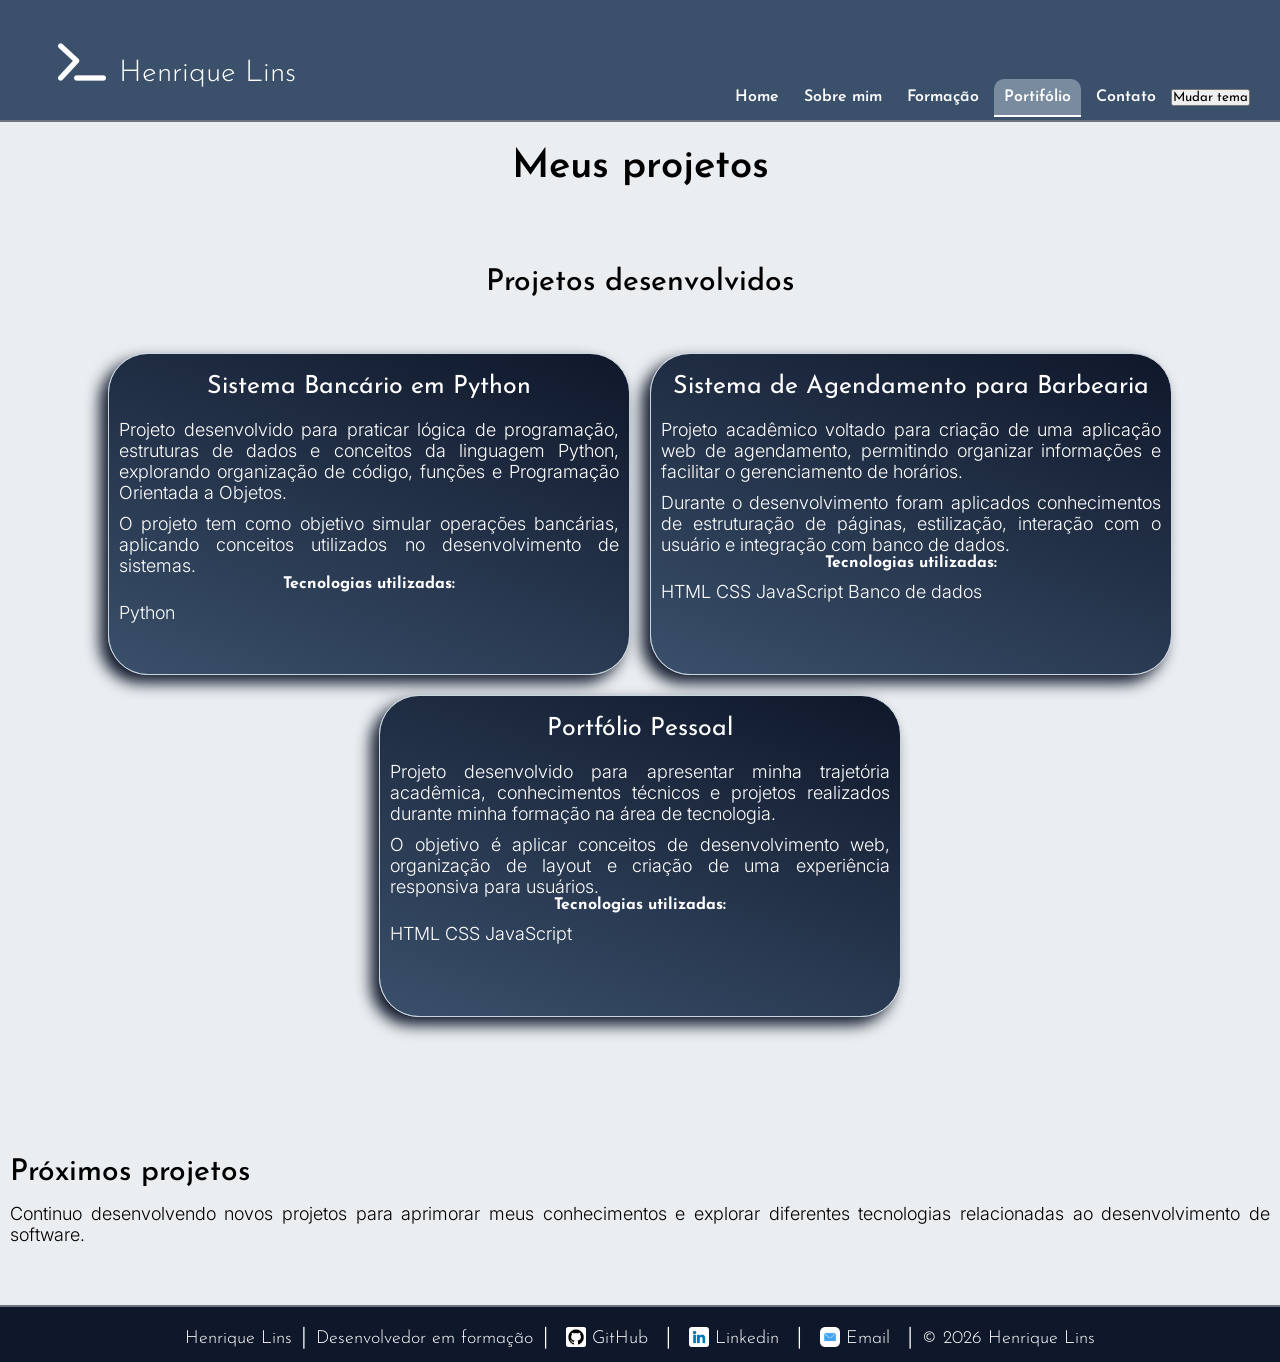
<file: portifolio.html>
<!DOCTYPE html>
<html lang="pt-br">
<head>
    <meta charset="UTF-8">
    <meta name="viewport" content="width=device-width, initial-scale=1.0">
    <link rel="shortcut icon" href="favicon/terminal_claro.png" type="image/x-icon">
    <link rel="stylesheet" href="css/style.css">
    <title>Portifólio</title>
</head>
<body>
    <header>
        <div class="menu">
            <p><img src="favicon/terminal.png" alt="Logo terminal" class="logo"><span>Henrique Lins</span> </p>
        </div>
        <nav>
            <a href="index.html" target="_self">Home</a>
            <a href="sobre.html" target="_self">Sobre mim</a>
            <a href="formacao.html" target="_self">Formação</a>
            <a href="portifolio.html" target="_self" class="ativo">Portifólio</a>
            <a href="contato.html" target="_self">Contato</a>
            <button>Mudar tema</button>
        </nav>
        
    </header>

    <main class="topo">
        <h1>Meus projetos</h1>
        <section class="princ">
            <h2>Projetos desenvolvidos</h2>

            <div class="card-por">
                <div class="cards">
                    <h3>Sistema Bancário em Python</h3>
                    <p>Projeto desenvolvido para praticar lógica de programação, estruturas de dados e conceitos da linguagem Python, explorando organização de código, funções e Programação Orientada a Objetos.</p>
                    <p>O projeto tem como objetivo simular operações bancárias, aplicando conceitos utilizados no desenvolvimento de sistemas.</p>
                    <h4>Tecnologias utilizadas:</h4>
                    <p>Python</p>
                </div>

                <div class="cards">
                    <h3>Sistema de Agendamento para Barbearia</h3>
                    <p>Projeto acadêmico voltado para criação de uma aplicação web de agendamento, permitindo organizar informações e facilitar o gerenciamento de horários.</p>
                    <p>Durante o desenvolvimento foram aplicados conhecimentos de estruturação de páginas, estilização, interação com o usuário e integração com banco de dados.</p>
                    <h4>Tecnologias utilizadas:</h4>
                    <p>HTML CSS JavaScript Banco de dados</p>
                </div>
                
                <div class="cards">
                    <h3>Portfólio Pessoal</h3>
                    <p>Projeto desenvolvido para apresentar minha trajetória acadêmica, conhecimentos técnicos e projetos realizados durante minha formação na área de tecnologia.</p>
                    <p>O objetivo é aplicar conceitos de desenvolvimento web, organização de layout e criação de uma experiência responsiva para usuários.</p>
                    <h4 class="">Tecnologias utilizadas:</h4>
                    <p>HTML CSS JavaScript</p>
                </div>
            </div>
        </section>

        <section>
            <h2>Próximos projetos</h2>
            <p>Continuo desenvolvendo novos projetos para aprimorar meus conhecimentos e explorar diferentes tecnologias relacionadas ao desenvolvimento de software.</p>
        </section>

    </main>

    <footer>
        <p>Henrique Lins │ Desenvolvedor em formação │ 
            <a href="https://github.com/HenriqueLins26" target="_blank" rel="noopener">
                <img src="icones/github (1).png" alt="Logo GitHub" class="icon">GitHub
            </a> │ 
            <a href="https://www.linkedin.com/in/henrique-lins-04561a300/" target="_blank" rel="noopener">
                <img src="icones/linkedin (1).png" alt="Logo Linkedin" class="icon">Linkedin
            </a> │ 
            <a href="#" target="_blank">
                <img src="icones/envelope (1).png" alt="Logo Email" class="icon">Email
            </a> │ © 2026 Henrique Lins
        </p>
    </footer>
</body>
</html>
</file>
<file: css/style.css>
@charset "UTF-8";
@import url('https://fonts.googleapis.com/css2?family=Inter:ital,opsz,wght@0,14..32,100..900;1,14..32,100..900&family=Josefin+Sans:ital,wght@0,100..700;1,100..700&display=swap');

/* Definção das paginas*/
*{
    margin: 0;
    padding: 0;
    font-family: var(--font-tit);
}

:root {
    --cor0: #FFF;
    --cor1: #0F172A;
    --cor2: #1F3A93;
    --cor3: #6C757D;
    --cor4: #60A5FA;
    --cor5: #3A506B;
    --cor6: #C9D6DF;

    --font-tit: 'Josefin Sans';
    --font-prg: 'Inter';
}



body{
    background-color: #eaeef1;
}
h1 {

    padding-top: 25px;
    color: #000000;
    text-align: center;
    font-size: 40px;
    font-weight: 600;
}

h2 {
    padding-bottom: 5px;
    font-size: 30px;
    font-weight: 500;
}

p{
    font-weight: 300;
    padding-top: 10px;
    text-align: justify;
    font-size: 18px;
    font-family: var(--font-prg);
}

a{
    text-decoration: none;
    color: var(--cor0);
}

section{
    padding: 10px;
    margin: 50px 0px 50px 0px;
}

/* Inicio do menu*/

header{
    width: 100%;
    height: 80px;
    background-color: var(--cor5);
    padding: 20px 0px;
    color: var(--cor0);
    border-bottom: 2px solid var(--cor3);
}

.menu span{
    font-size: 30px;
    margin-left: 5px;
}

.logo {
    vertical-align: bottom;
    margin-left: 50px;
    margin-bottom: -5px;
}

nav{
    text-align: right;
    margin-right: 30px;
}

nav > a{
    text-decoration: none;
    color: var(--cor0);
    padding: 10px;
    font-weight: 600;
    font-size: 16px;
}

nav a:hover{
    padding: 10px;
    background-color: #c9d6df71;
    border-radius: 10px 10px 0px 0px;
    color: var(--cor0);
}
 nav a.ativo{
    background-color: #c9d6df71;
    border-radius: 10px 10px 0px 0px;
    border-bottom: 2px solid var(--cor0);
 }

/* Fim do menu*/

/* Inicio da pagina Home*/
.perfil{
    margin-top: 30px;
    display: flex;
    align-items: center;
    justify-content: center;
    flex-wrap: wrap;
}

.ft-perfil{
    margin: 15px;
}

.ft-perfil > img {
    width: 250px;
    height: 250px;
    border-radius: 200px;
    box-shadow: -5px 5px 13px var(--cor1);
}

.descri{
    margin: auto;
    text-align: center;
    width: 900px;
}

.descri > p{
    padding: 30px;
    text-align: justify;
}

.cards-des {
    display: flex;
    justify-content: center;
    flex-wrap: wrap;
    margin: 10px;
}

.des {
    border: 2px solid var(--cor6);
    background-image: linear-gradient(200deg, var(--cor1), var(--cor5), var(--cor1), var(--cor5));
    color: var(--cor0);
    border-radius: 5px;
    box-shadow: 5px 5px 10px var(--cor1);
    text-align: center;
    padding: 10px;
    width: 300px;
    height: 150px;
    margin: 10px;
}

.descricao {
    padding: 10px;
    margin-bottom: 50px;
}

.descricao > p {
    padding-bottom: 40px;
    text-align: justify;
}

.descricao > a {
    text-decoration: underline;
    color: #000;
    padding: 10px;
    font-weight: 900;
    margin-right: 10px;
}

.descricao > a:hover {
    text-decoration: none;
}

.descricao .btn-home{
    margin-left: 10px;
    background-color: var(--cor2);
    color: var(--cor0);
    text-decoration: none;
    border-radius: 5px;
}

.descricao .btn-home:hover {
    background-color: #2a4cb9;
}
/* Fim da pagina Home */

/* Inicio da pagina Sobre */

.sobre {
    text-align: center;
}

.sob{
    margin: auto;
    width: 900px;
}

.sob > h2 {
    margin-bottom: 25px;
}

.sob > p{
    text-align: justify;
    padding-bottom: 10px;
}

.cards-sobre{
    display: flex;
    justify-content: center;
    flex-wrap: wrap;
}

.card-sob{
    margin: 10px;
    width: 400px;
    height: 150px;
    padding: 10px;

}

.card-sob > h3 {
    margin-bottom: 10px;
}

/* Fim da pagina Sobre */

/* Inicio da pagina Formação */

.formacao {
    text-align: center;
}

.facul{
    margin-top: 30px;
    display: flex;
    justify-content: center;
    text-align: justify;
    flex-wrap: wrap;
}
.meio{
    border-right: 2px solid var(--cor5);

}
.facul1{
    width: 700px;
    height: 200px;
    padding: 10px;
    margin: 20px;
}

.cards-formacao{
    margin-top: 20px;
    display: flex;
    justify-content: center;
    flex-wrap: wrap;
}

.forma{
    background-image: linear-gradient(150deg,var(--cor1),var(--cor5), var(--cor1));
    color: var(--cor0);
    border: 2px solid var(--cor6);
    box-shadow: -4px 4px 15px var(--cor1);
    border-radius: 15%;
    padding: 15px;
    width: 450px;
    height: 250px;
    margin: 10px;
}
.forma > h3{
    text-align: center;
    margin: 5px;
    font-size: 25px;
    font-weight: 400;
}

.forma > p{
    padding-top: 8px;
    text-align: justify;
}

.card-for {
    display: flex;
    justify-content: center;
    flex-wrap: wrap;
}

.card-f{
    box-shadow: -4px 4px 10px var(--cor1);
    border: 2px solid var(--cor5);
    border-radius: 10px;
    margin: 10px;
    width: 400px;
    height: 200px;
    padding: 10px;
}

.card-f > h3{
    text-align: center;
    padding: 10px;
}

.card-f > p{
    text-align: justify;
}
/* Fim da pagina Formação */

/* Inicio da pagina Portifolio */
.princ{
    text-align: center;
    padding: 30px;
}

.princ p{
    text-align: center;
}

.card-por{
    color: var(--cor0);
    display: flex;
    justify-content: center;
    flex-wrap: wrap;
    margin: 40px;
}

.cards{
    background-image: linear-gradient(200deg, var(--cor1), var(--cor5));
    border-radius: 40px;
    width: 500px;
    height: 300px;
    border: 1px solid var(--cor6);
    box-shadow: -8px 8px 15px var(--cor1);
    margin: 10px;
    padding: 10px;
}

.cards h3{
    margin: 10px;
    font-size: 25px;
    font-weight: 400;
}

.cards p {
    text-align: justify;
}

.port{
    font-size: 20px;
    margin-top: 40px;
}

.port > a{
    text-decoration: underline;
    font-weight: 400;
}

.port a:hover {
    text-decoration: none;
}
/* Fim da Pagina Portifolio */

/* Pagina Contato */
 .cont-topo{
    text-align: center;
 }

 .cont-topo p{
    text-align: center;
 }

#formulario{  
    height: 600px;
    background-image: url('../image/pawel-czerwinski-JycBD2jrOb8-unsplash.jpg');
    background-repeat: no-repeat;
    background-position: center;
    background-size: cover;
    background-attachment: scroll;
    color: var(--cor0);
    position: relative;
}

#formulario > h2 {
    margin-top: 50px;
    text-align: center;
    font-size: 40px;
    font-weight: 400;
}

.formu {
    position: absolute;
    top: 50%;
    left: 50%;
    overflow: hidden;
    transform: translate(-50%, -50%);
}

.campo {
    font-size: 18px;
    font-weight: 500;
}

.campo > input {
    width: 300px;
    height: 25px;
    background-color: var(--cor0);
    border: none;
    border-bottom: 2px solid #9c9c9c;
    padding: 2px 0px 0px 5px;
    margin-bottom: 10px;
}

.campo > textarea{
    resize: none;
    border: none;
    padding: 5px;
    width: 400px;
    height: 200px;
    font-size: 15px;
    font-weight: 400;
}

.btn_con{
    margin-top: 20px;
    text-align: center;
}

.btn_con input {
    font-size: 18px;
    color: var(--cor0);
    width: 70px;
    padding: 8px;
    border-radius: 15px;
    border: 2px solid var(--cor0);
    background-color: var(--cor4);
}

.btn_con input:hover {
    padding: 9px;
    border: 1px solid var(--cor0);
    background-color: #4679b6;
}

.icon-cont li{
    margin-bottom: 20px;
    list-style: none;
}

.icon-cont img {
    width: 40px;
    vertical-align: bottom;
}

.icon-cont h2 {
    font-size: 30px;
    font-weight: 600;
    margin-bottom: 15px;
}

.icon-cont p {
    margin-bottom: 25px;
    text-align: center;
}
.icon-cont a {
    font-size: 20px;
    color: #000;
    font-weight: 700;
}

.icon-cont{
    text-align: center;
}
/* Fim da pagina Contato */

/* Rodapé*/
footer{
    background-color: var(--cor1);
    color: var(--cor0);
    border-top: 2px solid var(--cor3);
    height: 35px;
    padding: 10px;
    display: flex;
    justify-content: center;
}

footer a{
    color: var(--cor0);
    padding: 0px 8px;
}

footer p {
    font-family: var(--font-tit);
}

footer a:hover{
    background-color: #c9d6df23;
    
    border-radius: 5px;
}

/* Icones do rodapé*/
.icon{
    width: 20px;
    margin: -5px 6px 0px 0px;
    vertical-align: middle;
}
/* Fim do rodapé */
</file>
